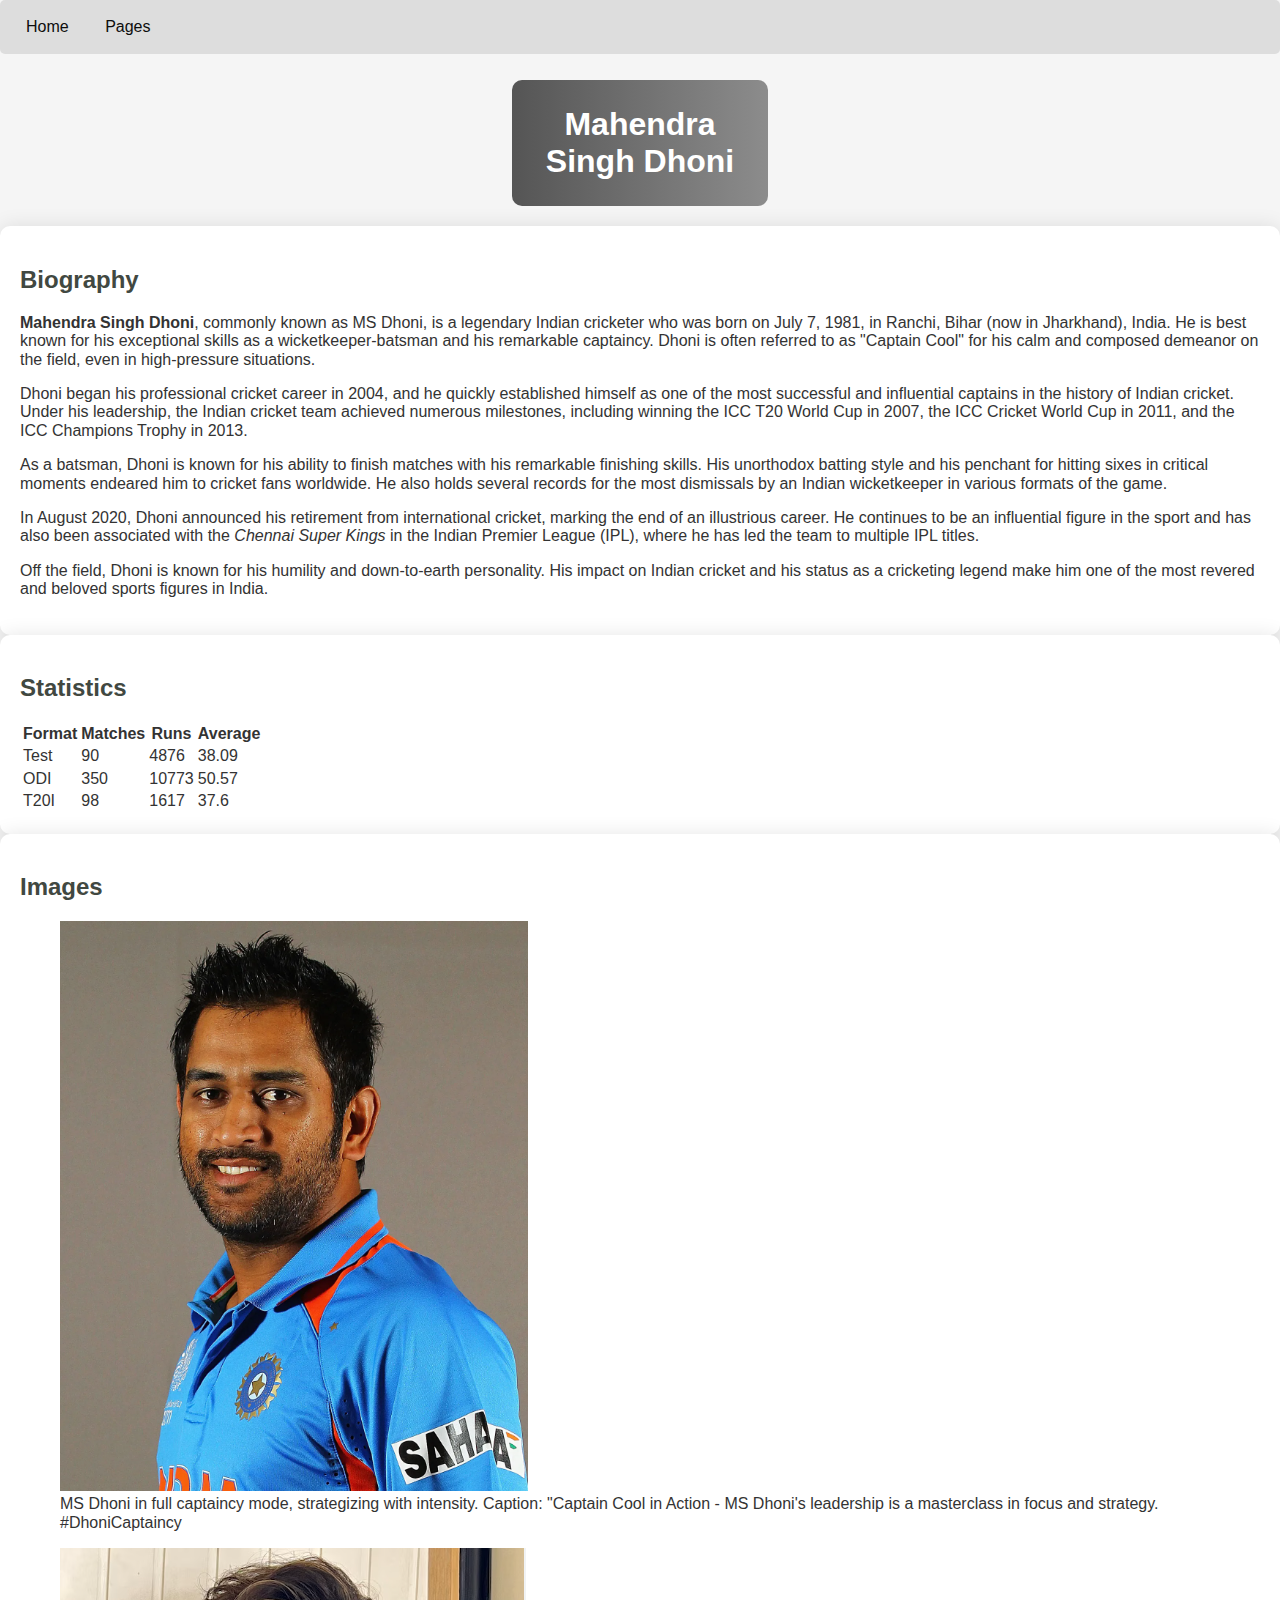
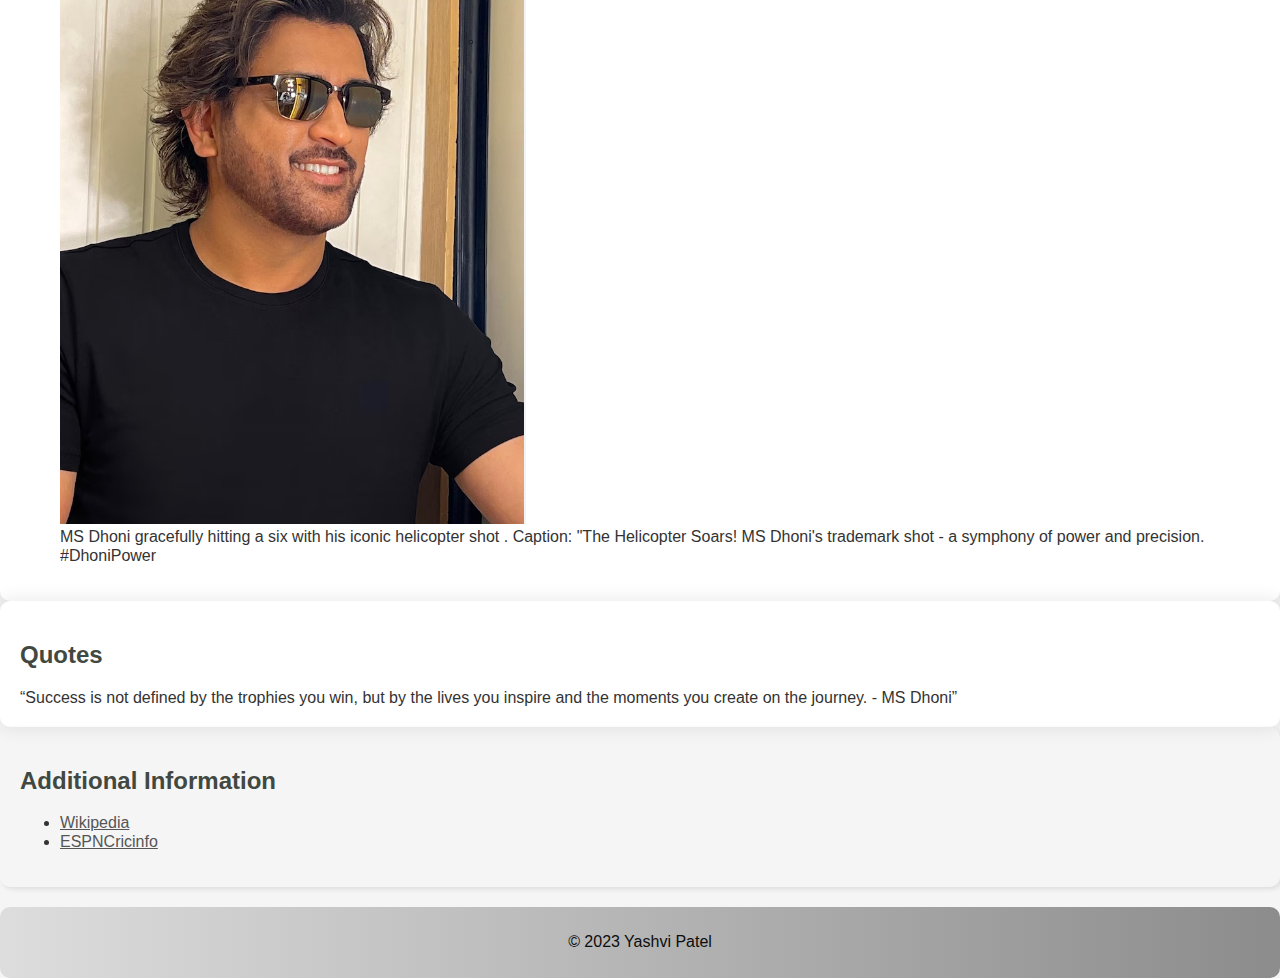
<file: index.html>
<!DOCTYPE html>
<html lang="en">
<head>
    <meta charset="UTF-8">
    <meta name="description" content="A web page about a famous/historical person">
    <meta name="keywords" content="historical, famous person, biography">
    <title>Famous Person</title>
    <link rel="stylesheet" href="css/main.css"> 
    <link rel="stylesheet" href="css/normalize.css"> 
    <!-- MS Dhoni Information -->
    <!-- Name: Yashvi Patel, Student ID: 8884318-->
</head>

<body>

    <nav class="menu">
        <ul>
            <li><a href="index.html">Home</a></li>
            <li>
                <a href="#">Pages</a>
                <ul>
                    <li><a href="gallery.html">Gallery</a></li>
                    <li><a href="contact.html">Contact</a></li>
                    <li><a href="media.html">Media</a></li>
                </ul>
            </li>
        </ul>
    </nav>
    

<header>
    <h1>Mahendra Singh Dhoni</h1>
</header>

<main class="container">
    <section class="biography">
        <h2>Biography</h2>
        <p><b>Mahendra Singh Dhoni</b>, commonly known as MS Dhoni, is a legendary Indian cricketer who was born on July 7, 1981, in Ranchi, Bihar (now in Jharkhand), India. He is best known for his exceptional skills as a wicketkeeper-batsman and his remarkable captaincy. Dhoni is often referred to as "Captain Cool" for his calm and composed demeanor on the field, even in high-pressure situations.</p>

        <p>Dhoni began his professional cricket career in 2004, and he quickly established himself as one of the most successful and influential captains in the history of Indian cricket. Under his leadership, the Indian cricket team achieved numerous milestones, including winning the ICC T20 World Cup in 2007, the ICC Cricket World Cup in 2011, and the ICC Champions Trophy in 2013.</p>
           
        <p>As a batsman, Dhoni is known for his ability to finish matches with his remarkable finishing skills. His unorthodox batting style and his penchant for hitting sixes in critical moments endeared him to cricket fans worldwide. He also holds several records for the most dismissals by an Indian wicketkeeper in various formats of the game.</p>
           
        <p>In August 2020, Dhoni announced his retirement from international cricket, marking the end of an illustrious career. He continues to be an influential figure in the sport and has also been associated with the <em>Chennai Super Kings</em> in the Indian Premier League (IPL), where he has led the team to multiple IPL titles.</p>
           
        <p>Off the field, Dhoni is known for his humility and down-to-earth personality. His impact on Indian cricket and his status as a cricketing legend make him one of the most revered and beloved sports figures in India.</p>
    </section>

    <section class="statistics">
        <h2>Statistics</h2>
        <table>
            <thead>
                <tr>
                    <th>Format</th>
                    <th>Matches</th>
                    <th>Runs</th>
                    <th>Average</th>
                </tr>
            </thead>
            <tbody>
                <tr>
                    <td>Test</td>
                    <td>90</td>
                    <td>4876</td>
                    <td>38.09</td>
                </tr>
                <tr>
                    <td>ODI</td>
                    <td>350</td>
                    <td>10773</td>
                    <td>50.57</td>
                </tr>
                <tr>
                    <td>T20I</td>
                    <td>98</td>
                    <td>1617</td>
                    <td>37.6</td>
                </tr>
            </tbody>
        </table>
    </section>

    <section class="images">
        <h2>Images</h2>
        <figure class="mainimg">
            <img src="images/dhoni2.png" alt="Famous person's image 1">
            <figcaption>MS Dhoni in full captaincy mode, strategizing with intensity. Caption: "Captain Cool in Action - MS Dhoni's leadership is a masterclass in focus and strategy. #DhoniCaptaincy</figcaption>
        </figure>
        <figure class="mainimg">
            <img src="images/dhoni1.png" alt="Famous person's image 2">
            <figcaption>MS Dhoni gracefully hitting a six with his iconic helicopter shot

. Caption: "The Helicopter Soars! MS Dhoni's trademark shot - a symphony of power and precision. #DhoniPower</figcaption>
        </figure>
    </section>
    
    <section class="quotes">
        <h2>Quotes</h2>
        <q>Success is not defined by the trophies you win, but by the lives you inspire and the moments you create on the journey. - MS Dhoni</q>
    </section>
</main>

<aside class="additional-info">
    <h2>Additional Information</h2>
    <ul>
        <li><a href="https://en.wikipedia.org/wiki/MS_Dhoni" target="_blank">Wikipedia</a></li>
        <li><a href="https://www.espncricinfo.com/cricketers/ms-dhoni-28081" target="_blank">ESPNCricinfo</a></li>
    </ul>
</aside>

<footer>
    <p>&copy; 2023 Yashvi Patel</p>
</footer>

</body>
</html>
</file>
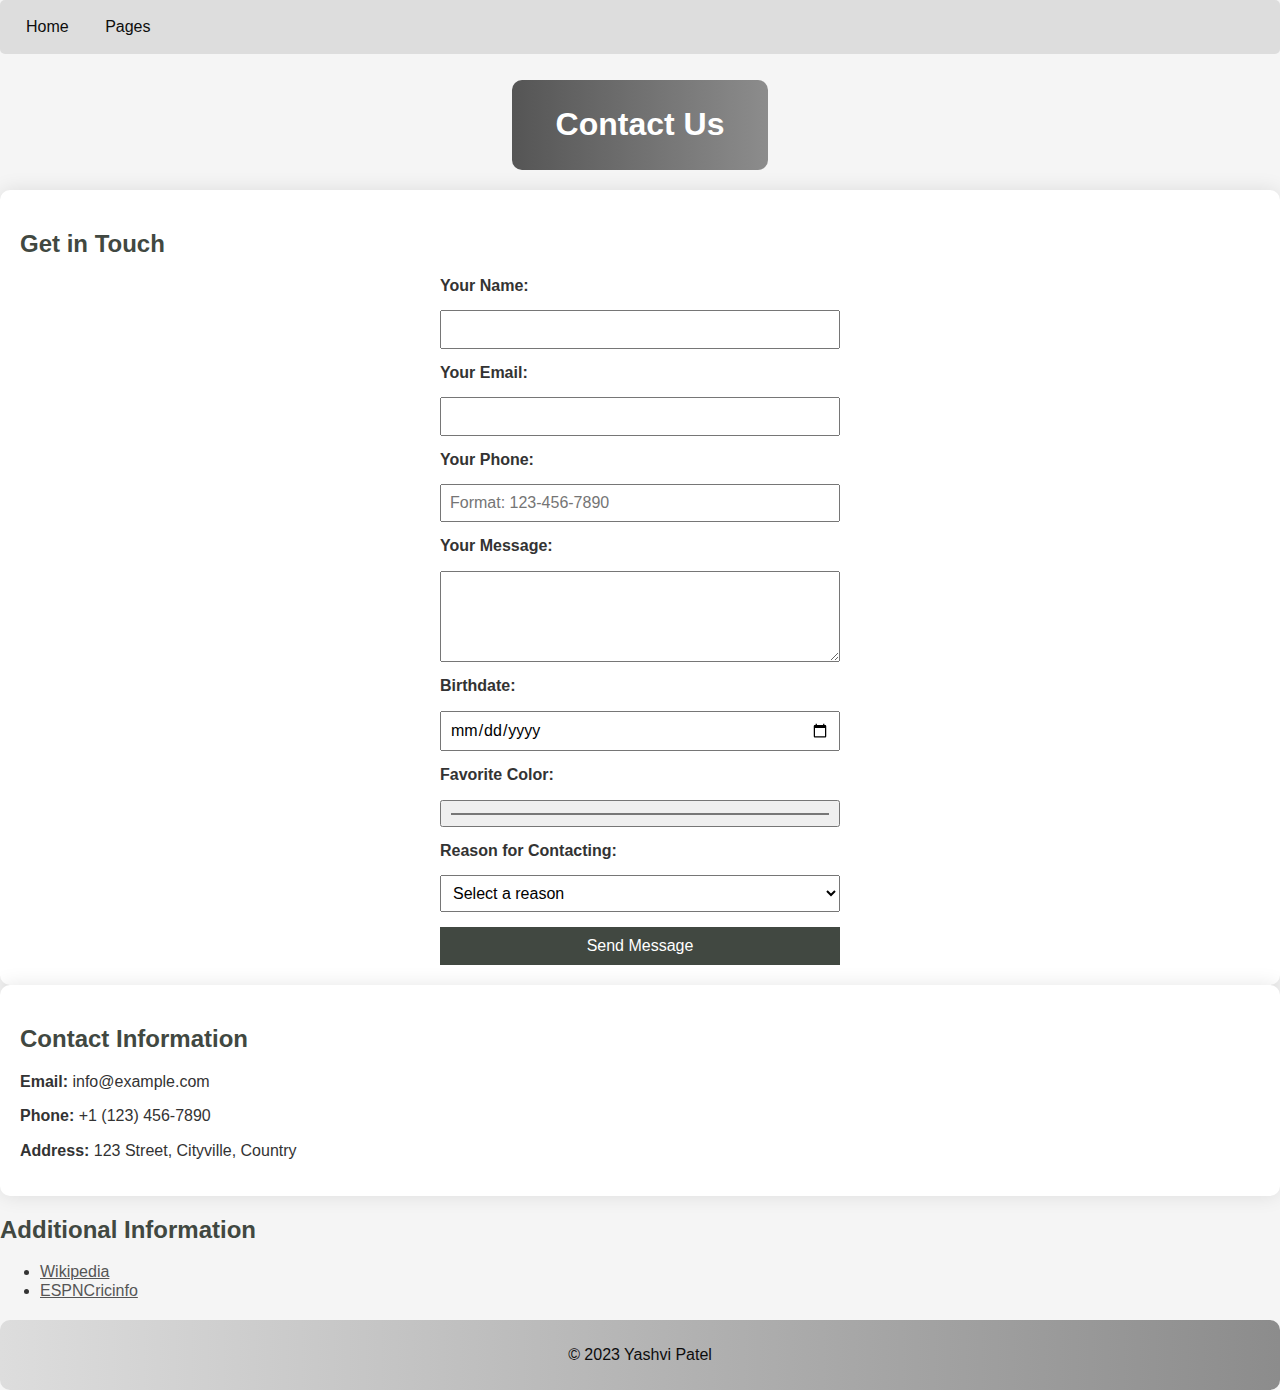
<file: contact.html>
<!DOCTYPE html>
<html lang="en">
<head>
    <meta charset="UTF-8">
    <meta name="description" content="A web page about a famous/historical person">
    <meta name="keywords" content="historical, famous person, biography">
    <title>Famous Person</title>
    <link rel="stylesheet" href="css/main.css"> 
    <link rel="stylesheet" href="css/normalize.css"> 
    <!-- MS Dhoni Information -->
    <!-- Name: Yashvi Patel, Student ID: 8884318-->
</head>

<nav class="menu">
    <ul>
        <li><a href="index.html">Home</a></li>
        <li>
            <a href="#">Pages</a>
            <ul>
                <li><a href="gallery.html">Gallery</a></li>
                <li><a href="contact.html">Contact</a></li>
                <li><a href="media.html">Media</a></li>
            </ul>
        </li>
    </ul>
</nav>

<body>

    <header>
        <h1>Contact Us</h1>
    </header>
    
    <main class="container">
        <section class="contact-form">
            <h2>Get in Touch</h2>
            <form action="#" method="post" id="contactForm">
                <label for="name">Your Name:</label>
                <input type="text" id="name" name="name" required>
    
                <label for="email">Your Email:</label>
                <input type="email" id="email" name="email" required>
    
                <label for="phone">Your Phone:</label>
                <input type="tel" id="phone" name="phone" pattern="[0-9]{3}-[0-9]{3}-[0-9]{4}" placeholder="Format: 123-456-7890" required>
    
                <label for="message">Your Message:</label>
                <textarea id="message" name="message" rows="4" required></textarea>
    
                <label for="birthdate">Birthdate:</label>
                <input type="date" id="birthdate" name="birthdate" required pattern="[0-9]{2}/[0-9]{2}/[0-9]{4}" placeholder="dd/mm/yyyy">
                
    
                <label for="color">Favorite Color:</label>
                <input type="color" id="color" name="color" value="#ff0000" required>
    
                <label for="reason">Reason for Contacting:</label>
                <select id="reason" name="reason" required>
                    <option value="" disabled selected>Select a reason</option>
                    <option value="question">Question</option>
                    <option value="feedback">Feedback</option>
                    <option value="other">Other</option>
                </select>
    
                <button type="submit">Send Message</button>
            </form>
        </section>
    
        <section class="contact-info">
            <h2>Contact Information</h2>
            <p><strong>Email:</strong> info@example.com</p>
            <p><strong>Phone:</strong> +1 (123) 456-7890</p>
            <p><strong>Address:</strong> 123 Street, Cityville, Country</p>
        </section>
    </main>
    

<aside>
    <h2 id="c1">Additional Information</h2>
    <ul>
        <li><a href="https://en.wikipedia.org/wiki/MS_Dhoni" target="_blank">Wikipedia</a></li>
        <li><a href="https://www.espncricinfo.com/cricketers/ms-dhoni-28081" target="_blank">ESPNCricinfo</a></li>
    </ul>
</aside>

<footer>
    <p>&copy; 2023 Yashvi Patel</p>
</footer>

</body>
</html>
</file>
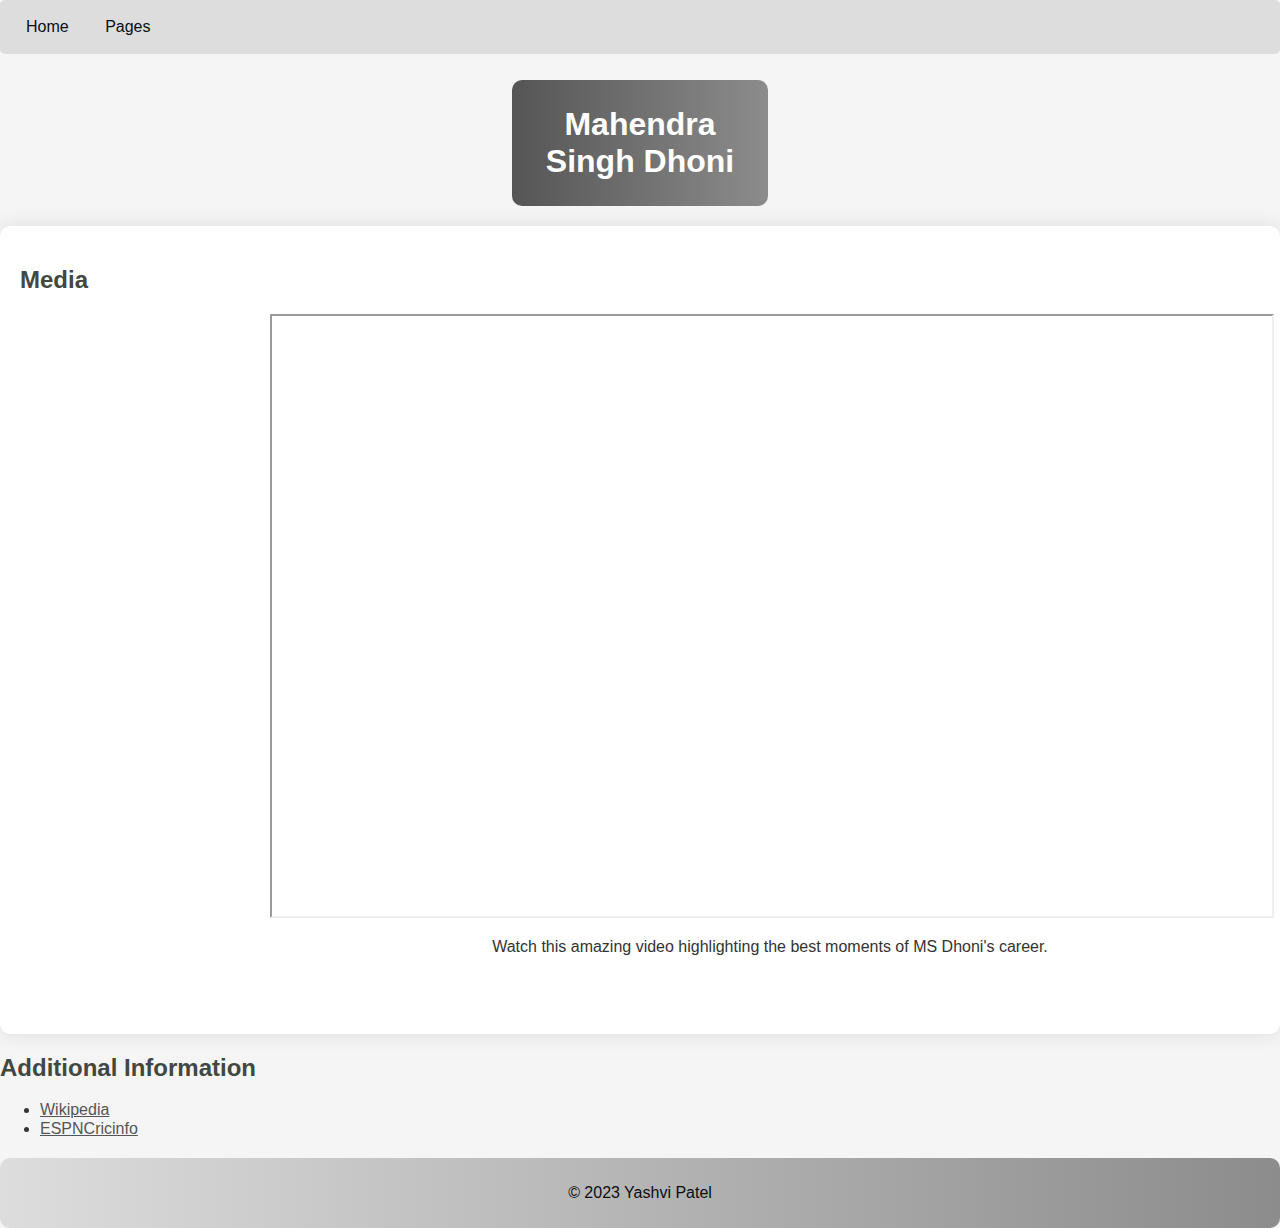
<file: media.html>
<!DOCTYPE html>
<html lang="en">
<head>
    <meta charset="UTF-8">
    <meta name="description" content="A web page about a famous/historical person">
    <meta name="keywords" content="historical, famous person, biography">
    <title>Famous Person</title>
    <link rel="stylesheet" href="css/main.css"> 
    <link rel="stylesheet" href="css/normalize.css"> 
    <!-- MS Dhoni Information -->
    <!-- Name: Yashvi Patel, Student ID: 8884318-->
</head>

<nav class="menu">
    <ul>
        <li><a href="index.html">Home</a></li>
        <li>
            <a href="#">Pages</a>
            <ul>
                <li><a href="gallery.html">Gallery</a></li>
                <li><a href="contact.html">Contact</a></li>
                <li><a href="media.html">Media</a></li>
            </ul>
        </li>
    </ul>
</nav>  
<body>

<header>
    <h1>Mahendra Singh Dhoni</h1>
</header>


<main>
    <section>
        <h2>Media</h2>
        <div class="media-container">
            <iframe width="100%" height="100%" src="https://www.youtube.com/embed/6ZPyA9DuX3Y?si=HRbHKyGvgKJLcqve" title="YouTube video player" frameborder="9" allow="accelerometer; autoplay; clipboard-write; encrypted-media; gyroscope; picture-in-picture; web-share" allowfullscreen></iframe>
            <p>Watch this amazing video highlighting the best moments of MS Dhoni's career.</p>
        </div>
    </section>
</main>


<aside>
    <h2>Additional Information</h2>
    <ul>
        <li><a href="https://en.wikipedia.org/wiki/MS_Dhoni" target="_blank">Wikipedia</a></li>
        <li><a href="https://www.espncricinfo.com/cricketers/ms-dhoni-28081" target="_blank">ESPNCricinfo</a></li>
    </ul>
</aside>

<footer>
    <p>&copy; 2023 Yashvi Patel</p>
</footer>

</body>
</html>
</file>
<file: css/main.css>
/* Yashvi Patel StudentID: 8884318 */

body {
    font-family: 'Roboto', sans-serif;
    margin: 0;
    padding: 0;
    background: #f5f5f5;
    color: #333;
}

header {
    background: linear-gradient(to right, #555, #8c8c8c);
    color: #fff;
    text-align: center;
    padding: 5px;
    margin-bottom: 20px;
    border-radius: 10px;
    margin-left: 40%;
    margin-right: 40%;
    margin-top: 2%;

}

nav.menu {
    background: #ddd;
    padding: 10px;
    border-radius: 5px;
}

nav.menu a {
    color: #0d0d0d;
    text-decoration: none;
    padding: 8px 16px;
    display: inline-block;
}

nav.menu ul {
    list-style-type: none;
    margin: 0;
    padding: 0;
}

nav.menu ul li {
    display: inline-block;
    position: relative;
}

nav.menu ul ul {
    display: none;
    position: absolute;
    top: 100%;
    left: 0;
    background: #fff;
    border-radius: 0 0 5px 5px;
    box-shadow: 0 2px 4px rgba(0, 0, 0, 0.1);
}

nav.menu ul li:hover > ul {
    display: block;
}

nav.menu ul ul li {
    display: block;
    width: 100%;
}

nav.menu ul ul a {
    color: #333;
}

nav.menu ul ul a:hover {
    background: #f0f0f0;
}


main {
    display: flex;
    flex-wrap: wrap;
    justify-content: space-between;
    gap: 20px;
}

section {
    background: #fff;
    padding: 20px;
    border-radius: 10px;
    box-shadow: 0 0 20px rgba(0, 0, 0, 0.1);
}

h2 {
    color:#414841;
}

.statistics-table th,
.statistics-table td {
    border: 1px solid #ddd;
    padding: 10px;
    text-align: center;
}

.image-container {
    display: flex;
    gap: 20px;
    flex-wrap: wrap;
}

.image-item img {
    border-radius: 10px;
}

figcaption {
    color: #333;
}

q {
    color: #333;
}

.gallery-grid {
    display: grid;
    grid-template-columns: repeat(auto-fill, minmax(200px, 1fr));
    gap: 20px;
}

.gallery-item {
    overflow: hidden;
    border-radius: 10px;
    box-shadow: 0 0 10px rgba(0, 0, 0, 0.1);
}

.gallery-item img {
    width: 100%;
    height: 100%;
    object-fit: cover;
}

aside.additional-info {
    background-image: url(images/aside.png) center center;
    padding: 20px;
    border-radius: 10px;
    box-shadow: 2px 2px 5px rgba(0, 0, 0, 0.1);
}

ul li a {
    color: #555;
}


footer {
    background: linear-gradient(to right, #ddd, #8c8c8c);
    color: #0d0d0d;
    text-align: center;
    padding: 10px;
    margin-top: 20px;
    border-radius: 10px;
}
form {
    display: grid;
    gap: 15px;
    max-width: 400px;
    margin: 0 auto;
}

label {
    font-weight: bold;
}

c1 {
    text-align: center;
}

input,
textarea,
select {
    width: 100%;
    padding: 8px;
    box-sizing: border-box;
    margin-top: 4px;
}

button {
    background-color: #414841;
    color: #fff;
    border: none;
    padding: 10px;
    cursor: pointer;
    transition: background-color 0.3s ease;
}

button:hover {
    background-color: #0d0d0d;
}

@media screen and (max-width: 600px) {
    form {
        max-width: 100%;
    }

    body {
        font-size: 14px;
    }

    header {
        margin-left: 10%;
        margin-right: 10%;
    }

    main {
        gap: 10px;
    }

    .media-container {
        margin-left: 10px;
        margin-right: 10px;
    }

    aside {
        background-image: url(images/aside.png) center center;
    }
}



.media-container {
    text-align: center;
    margin-bottom: 100px;
    width: 1000px;
    height: 600px;
    margin-left: 250px;
}

html {
    font-size: 16px;
}
</file>
